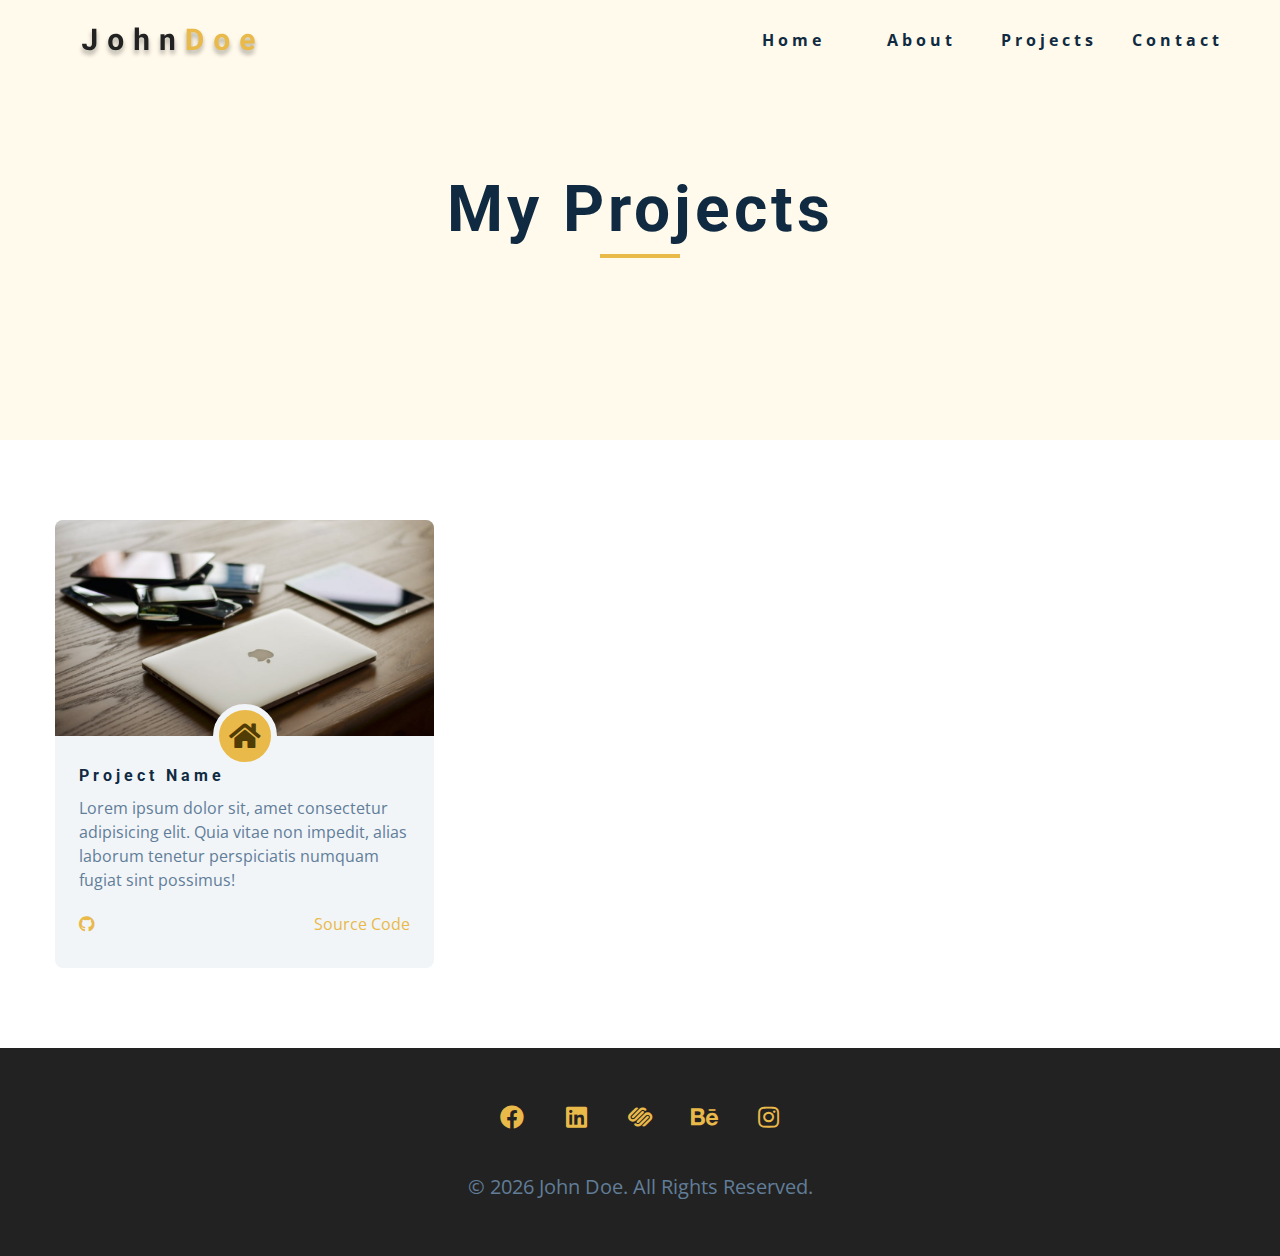
<file: projects.html>
<!DOCTYPE html>
<html lang="en">
  <head>
    <meta charset="UTF-8" />
    <meta name="viewport" content="width=device-width, initial-scale=1.0" />
    <title>John Doe | Projects</title>
    <link rel="stylesheet" href="./fontawesome-free-5.12.1-web/css/all.min.css" />
    <!-- css -->
    <link rel="stylesheet" href="./css/styles.css" />
  </head>

  <body>
    <!-- navbar -->
    <nav class="nav" id="nav">
      <div class="nav-center">
        <!-- nav header -->
        <div class="nav-header">
          <img src="./images/logo.svg" class="nav-logo" alt="" />
          <button class="nav-btn" id="nav-btn">
            <i class="fas fa-bars"></i>
          </button>
        </div>
        <!-- nav links -->
        <ul class="nav-links">
          <li><a href="index.html">home</a></li>
          <li><a href="about.html">about</a></li>
          <li><a href="projects.html">projects</a></li>
          <li><a href="contact.html">contact</a></li>
        </ul>
      </div>
    </nav>
    <!-- end of navbar -->
    <!-- sidebar -->
    <aside class="sidebar" id="sidebar">
      <div>
        <button id="close-btn" class="close-btn">
          <i class="fas fa-times"></i>
        </button>
        <ul class="sidebar-links">
          <li><a href="index.html">home</a></li>
          <li><a href="about.html">about</a></li>
          <li><a href="projects.html">projects</a></li>
          <li><a href="contact.html">contact</a></li>
        </ul>
        <ul class="social-icons">
          <!-- single item -->
          <li>
            <a href="https://www.twitter.com" class="social-icon">
              <i class="fab fa-facebook"></i>
            </a>
          </li>
          <!-- end of single item -->
          <!-- single item -->
          <li>
            <a href="https://www.twitter.com" class="social-icon">
              <i class="fab fa-linkedin"></i>
            </a>
          </li>
          <!-- end of single item -->
          <!-- single item -->
          <li>
            <a href="https://www.twitter.com" class="social-icon">
              <i class="fab fa-squarespace"></i>
            </a>
          </li>
          <!-- end of single item -->
          <!-- single item -->
          <li>
            <a href="https://www.twitter.com" class="social-icon">
              <i class="fab fa-behance"></i>
            </a>
          </li>
          <!-- end of single item -->
          <!-- single item -->
          <li>
            <a href="https://www.twitter.com" class="social-icon">
              <i class="fab fa-instagram"></i>
            </a>
          </li>
          <!-- end of single item -->
        </ul>
      </div>
    </aside>
    <!-- end of sidebar -->

    <!-- ############## -->
    <!-- ############## -->
    <!-- ############## -->
    <!-- ############## -->
    <header class="projects-hero">
      <!-- section title -->
      <div class="section-title">
        <h1>my projects</h1>
        <div class="underline"></div>
      </div>
      <!-- end of section title -->
    </header>
    <section class="section">
      <div class="section-center projects-page-center">
        <!-- single project -->
        <article class="single-project">
          <div class="project-container">
            <img src="./images/project-1.jpeg" alt="single project" />
            <a href="index.html" class="project-icon"><i class="fas fa-home"></i></a>
          </div>
          <div class="project-details">
            <h4>project name</h4>
            <p>
              Lorem ipsum dolor sit, amet consectetur adipisicing elit. Quia vitae non impedit, alias laborum tenetur
              perspiciatis numquam fugiat sint possimus!
            </p>
            <div class="project-footer">
              <span><i class="fab fa-github"></i></span>
              <a href="index.html">source code</a>
            </div>
          </div>
        </article>
        <!-- end of single project -->
      </div>
    </section>
    <!-- ############## -->
    <!-- ############## -->
    <!-- ############## -->
    <!-- ############## -->

    <!-- footer -->
    <footer class="footer">
      <ul class="social-icons">
        <!-- single item -->
        <li>
          <a href="https://www.twitter.com" class="social-icon">
            <i class="fab fa-facebook"></i>
          </a>
        </li>
        <!-- end of single item -->
        <!-- single item -->
        <li>
          <a href="https://www.twitter.com" class="social-icon">
            <i class="fab fa-linkedin"></i>
          </a>
        </li>
        <!-- end of single item -->
        <!-- single item -->
        <li>
          <a href="https://www.twitter.com" class="social-icon">
            <i class="fab fa-squarespace"></i>
          </a>
        </li>
        <!-- end of single item -->
        <!-- single item -->
        <li>
          <a href="https://www.twitter.com" class="social-icon">
            <i class="fab fa-behance"></i>
          </a>
        </li>
        <!-- end of single item -->
        <!-- single item -->
        <li>
          <a href="https://www.twitter.com" class="social-icon">
            <i class="fab fa-instagram"></i>
          </a>
        </li>
        <!-- end of single item -->
      </ul>

      <p>&copy; <span id="date"></span> John Doe. All rights reserved.</p>
    </footer>
    <script src="./js/app.js"></script>
  </body>
</html>
</file>
<file: css/styles.css>
/*
=============== 
Fonts
===============
*/
@import url('https://fonts.googleapis.com/css?family=Open+Sans|Roboto:400,700&display=swap');

/*
=============== 
Variables
===============
*/

:root {
  /* dark shades of primary color*/
  --clr-primary-1: hsl(43, 86%, 17%);
  --clr-primary-2: hsl(43, 77%, 27%);
  --clr-primary-3: hsl(43, 72%, 37%);
  --clr-primary-4: hsl(42, 63%, 48%);
  /* primary/main color */
  --clr-primary-5: hsl(42, 78%, 60%);
  /* lighter shades of primary color */
  --clr-primary-6: hsl(43, 89%, 70%);
  --clr-primary-7: hsl(43, 90%, 76%);
  --clr-primary-8: hsl(45, 86%, 81%);
  --clr-primary-9: hsl(45, 90%, 88%);
  --clr-primary-10: hsl(45, 100%, 96%);
  /* darkest grey - used for headings */
  --clr-grey-1: hsl(209, 61%, 16%);
  --clr-grey-2: hsl(211, 39%, 23%);
  --clr-grey-3: hsl(209, 34%, 30%);
  --clr-grey-4: hsl(209, 28%, 39%);
  /* grey used for paragraphs */
  --clr-grey-5: hsl(210, 22%, 49%);
  --clr-grey-6: hsl(209, 23%, 60%);
  --clr-grey-7: hsl(211, 27%, 70%);
  --clr-grey-8: hsl(210, 31%, 80%);
  --clr-grey-9: hsl(212, 33%, 89%);
  --clr-grey-10: hsl(210, 36%, 96%);
  --clr-white: #fff;
  --ff-primary: 'Roboto', sans-serif;
  --ff-secondary: 'Open Sans', sans-serif;
  --transition: all 0.3s linear;
  --spacing: 0.25rem;
  --radius: 0.5rem;
  --light-shadow: 0 5px 15px rgba(0, 0, 0, 0.1);
  --dark-shadow: 0 5px 15px rgba(0, 0, 0, 0.2);
  --max-width: 1170px;
  --navbar-height: 5rem;
  --footer-height: 13rem;
}
/*
=============== 
Global Styles
===============
*/

*,
::after,
::before {
  margin: 0;
  padding: 0;
  box-sizing: border-box;
}
body {
  font-family: var(--ff-secondary);
  background: var(--clr-white);
  color: var(--clr-grey-1);
  line-height: 1.5;
  font-size: 0.875rem;
}
ul {
  list-style-type: none;
}
a {
  text-decoration: none;
}
img:not(.nav-logo) {
  width: 100%;
  display: block;
}

h1,
h2,
h3,
h4 {
  letter-spacing: var(--spacing);
  text-transform: capitalize;
  line-height: 1.25;
  margin-bottom: 0.75rem;
  font-family: var(--ff-primary);
}
h1 {
  font-size: 3rem;
}
h2 {
  font-size: 2rem;
}
h3 {
  font-size: 1.25rem;
}
h4 {
  font-size: 0.875rem;
}
p {
  margin-bottom: 1.25rem;
  color: var(--clr-grey-5);
}
@media screen and (min-width: 800px) {
  h1 {
    font-size: 4rem;
  }
  h2 {
    font-size: 2.5rem;
  }
  h3 {
    font-size: 1.75rem;
  }
  h4 {
    font-size: 1rem;
  }
  body {
    font-size: 1rem;
  }
  h1,
  h2,
  h3,
  h4 {
    line-height: 1;
  }
}
/*  global classes */

.btn {
  text-transform: uppercase;
  background: var(--clr-primary-5);
  color: var(--clr-primary-1);
  padding: 0.375rem 0.75rem;
  letter-spacing: var(--spacing);
  display: inline-block;
  font-weight: 700;
  transition: var(--transition);
  font-size: 0.875rem;
  border: 2px solid transparent;
  cursor: pointer;
  box-shadow: 0 1px 3px rgba(0, 0, 0, 0.2);
  border-radius: var(--radius);
}
.btn:hover {
  color: var(--clr-primary-1);
  background: var(--clr-primary-7);
}
/* section */
.section {
  padding: 5rem 0;
}

.section-center {
  width: 90vw;
  margin: 0 auto;
  max-width: 1170px;
}
@media screen and (min-width: 992px) {
  .section-center {
    width: 95vw;
  }
}
/* added during recording */
.underline {
  width: 5rem;
  height: 0.25rem;
  margin-bottom: 1.25rem;
  background: var(--clr-primary-5);
  margin-right: auto;
  margin-left: auto;
}
.section-photo {
  max-width: 25rem;
  max-height: 30rem;
  -o-object-fit: cover;
  object-fit: cover;
  border-radius: var(--radius);
  position: relative;
}
.section-title {
  margin-bottom: 4rem;
  text-align: center;
}
.bg-grey {
  background: var(--clr-grey-10);
}
/*
=============== 
Navbar
===============
*/
.nav-links {
  display: none;
}
.nav {
  height: var(--navbar-height);
  padding: 1rem;
  display: grid;
  align-items: center;
  transition: var(--transition);
}
.nav-center {
  width: 100%;
  max-width: 1170px;
  margin: 0 auto;
}
.nav-header {
  display: grid;
  grid-template-columns: auto 1fr;
  align-items: center;
}
.nav-btn {
  background: transparent;
  border: transparent;
  color: var(--clr-primary-5);
  font-size: 2rem;
  cursor: pointer;
  justify-self: end;
}

@media screen and (min-width: 768px) {
  .nav {
    background: var(--clr-primary-10);
  }
  .nav-btn {
    display: none;
  }
  .nav-links {
    display: grid;
    grid-template-columns: repeat(4, 1fr);
    justify-items: center;
    -moz-column-gap: 2rem;
    column-gap: 2rem;
    justify-self: end;
  }
  .nav-links a {
    text-transform: capitalize;
    color: var(--clr-grey-1);
    font-weight: bold;
    letter-spacing: var(--spacing);
    transition: var(--transition);
  }
  .nav-links a:hover {
    color: var(--clr-primary-5);
  }
  .nav-center {
    display: grid;
    grid-template-columns: auto 1fr;
    align-items: center;
  }
}
/* fixed navbar */
.navbar-fixed {
  position: fixed;
  top: 0;
  width: 100%;
  background: var(--clr-white);
  z-index: 2;
  box-shadow: var(--light-shadow);
}

/*
=============== 
Sidebar
===============
*/
.sidebar {
  position: fixed;
  top: 0;
  left: 0;
  width: 100%;
  height: 100%;
  background: var(--clr-grey-10);
  z-index: 4;
  display: grid;
  /* justify-content: center;
  align-content: center; */
  place-items: center;
  transition: var(--transition);
  transform: translateX(-100%);
}
.show-sidebar {
  transform: translateX(0);
}
.sidebar-links {
  text-align: center;
}
.sidebar-links a {
  font-size: 2rem;
  text-transform: capitalize;
  transition: var(--transition);
  color: var(--clr-grey-5);
  letter-spacing: var(--spacing);
  display: inline-block;
  margin-bottom: 1.5rem;
}
.sidebar-links a:hover {
  color: var(--clr-primary-5);
}
.social-icons {
  display: grid;
  grid-template-columns: repeat(5, 1fr);
  margin-top: 3rem;
  width: 20rem;
  justify-items: center;
}
.social-icon {
  font-size: 1.5rem;
  color: var(--clr-grey-1);
  transition: var(--transition);
}
.social-icon:hover {
  color: var(--clr-primary-5);
}
.close-btn {
  position: absolute;
  top: 1rem;
  right: 1rem;
  font-size: 3rem;
  background: transparent;
  border: transparent;
  transition: var(--transition);
  color: #bb2525;
  cursor: pointer;
}
.close-btn:hover {
  color: #e66b6b;
}
/*
=============== 
Hero
===============
*/
/* underline added to globals */
.hero .underline {
  margin-bottom: 0.5rem;
  margin-left: 0;
}
.hero-img {
  display: none;
}
.hero {
  background: var(--clr-primary-10);
}
.hero-center {
  min-height: calc(100vh - var(--navbar-height));
  display: grid;
  place-items: center;
}
.hero-info h4 {
  color: var(--clr-grey-5);
}
.hero-icons {
  justify-items: flex-start;
}
.hero-btn {
  margin-top: 1.25rem;
}
@media screen and (min-width: 992px) {
  .hero-img {
    display: block;
    position: relative;
  }
  .hero-center {
    grid-template-columns: 1fr 1fr;
  }
  .hero-img::before,
  .about-img::before {
    content: '';
    position: absolute;
    width: 100%;
    height: 100%;
    border: 0.25rem solid var(--clr-primary-5);
    top: 2rem;
    right: -2rem;
    border-radius: var(--radius);
  }
}
/*
=============== 
About
===============
*/
/* section title added to globals */
.about-title {
  text-align: left;
  margin-bottom: 2rem;
}
.about-title .underline {
  margin-left: 0;
}
.about-center {
  display: grid;
  gap: 3rem 2rem;
}
.about-img {
  justify-self: center;
}
@media screen and (min-width: 992px) {
  .about-center {
    grid-template-columns: 1fr 1fr;
  }
  .about-img {
    position: relative;
  }
  .about-img::before {
    left: -2rem;
  }
  .about-info {
    align-self: center;
  }
}
/*
=============== 
Services
===============
*/
/* small screen layout setup */
/* bg-grey in globals */
.service {
  background: var(--clr-white);
  padding: 3rem 1.5rem;
  margin-bottom: 2rem;
  border-radius: var(--radius);
  text-align: center;
  transition: var(--transition);
}
.service-icon {
  font-size: 2rem;
  margin-bottom: 1.5rem;
}
.service .underline {
  width: 3rem;
  height: 0.12rem;
  transition: var(--transition);
}
.service p {
  transition: var(--transition);
}
.service:hover {
  background: var(--clr-primary-5);
  color: var(--clr-white);
}
.service:hover p {
  color: var(--clr-white);
}
.service:hover .underline {
  background: var(--clr-white);
}
@media screen and (min-width: 676px) {
  .services-center {
    display: grid;
    grid-template-columns: 1fr 1fr;
    -moz-column-gap: 2rem;
    column-gap: 2rem;
  }
}
@media screen and (min-width: 992px) {
  .services-center {
    grid-template-columns: 1fr 1fr 1fr;
  }
}
/*
=============== 
Projects
===============
*/
.projects-text {
  width: 85vw;
  max-width: 30rem;
  margin: 0 auto;
}
.project {
  position: relative;
  background: var(--clr-primary-5);
  border-radius: var(--radius);
  margin-bottom: 2rem;
}
.project-info {
  text-align: center;
  color: var(--clr-white);
  position: absolute;
  top: 50%;
  left: 50%;
  transform: translate(-50%, -50%);
  transition: var(--transition);
  opacity: 0;
}
.project-info p {
  text-transform: capitalize;
  color: var(--clr-white);
}
.project:hover .project-info {
  opacity: 1;
}
.project-img {
  transition: var(--transition);
  border-radius: var(--radius);
  height: 15rem;
  -o-object-fit: cover;
  object-fit: cover;
}
.project:hover .project-img {
  opacity: 0.1;
}
.project::after {
  content: '';
  position: absolute;
  top: 0;
  left: 0;
  width: 100%;
  height: 100%;
  border: 0.25rem solid var(--clr-white);
  border-radius: var(--radius);
  transition: var(--transition);
  opacity: 0;
}
.project:hover::after {
  opacity: 1;
  transform: scale(0.8);
}
@media screen and (min-width: 676px) {
  .projects-center {
    display: grid;
    grid-template-columns: 1fr 1fr;
    -moz-column-gap: 2rem;
    column-gap: 2rem;
  }
}
@media screen and (min-width: 992px) {
  .projects-center {
    grid-template-columns: repeat(3, 1fr);
  }
}
@media screen and (min-width: 1170px) {
  .project-img,
  .project {
    height: 100%;
  }
  .project-1 {
    grid-area: a;
  }
  .project-2 {
    grid-area: b;
  }
  .project-3 {
    grid-area: c;
  }
  .project-4 {
    grid-area: d;
  }
  .projects-center {
    grid-template-rows: 200px 200px;
    gap: 1rem;
    grid-template-areas:
      'b a a'
      'b c d';
  }
}
/*
=============== 
Connect
===============
*/
.connect {
  min-height: 40vh;
  position: relative;
  padding: 10rem 0 5rem 0;
  margin: 5rem 0;
  display: grid;
  place-items: center;
  -webkit-clip-path: polygon(50% 0%, 50% 0, 100% 10%, 100% 90%, 50% 100%, 50% 100%, 0% 90%, 0% 10%);
  clip-path: polygon(50% 0%, 50% 0, 100% 10%, 100% 90%, 50% 100%, 50% 100%, 0% 90%, 0% 10%);
}
.video-container {
  position: absolute;
  top: 0;
  left: 0;
  width: 100%;
  height: 100%;
  -o-object-fit: cover;
  object-fit: cover;
  z-index: -2;
}
.connect::after {
  content: '';
  position: absolute;
  top: 0;
  left: 0;
  height: 100%;
  width: 100%;
  background: var(--clr-white);
  opacity: 0.7;
  z-index: -1;
}
.video-banner .section-title {
  margin-bottom: 2rem;
}
.video-text {
  max-width: 30rem;
}
.video-banner {
  background: var(--clr-primary-10);
  padding: 3rem 5rem 12rem 5rem;
  text-align: center;
  -webkit-clip-path: polygon(0% 0%, 100% 0%, 100% 75%, 75% 75%, 75% 100%, 50% 75%, 0% 75%);
  clip-path: polygon(0% 0%, 100% 0%, 100% 75%, 75% 75%, 75% 100%, 50% 75%, 0% 75%);
}

/*
=============== 
Skills
===============
*/
@media screen and (min-width: 768px) {
  .skills-center {
    display: grid;
    grid-template-columns: 1fr 1fr;
    -moz-column-gap: 2rem;
    column-gap: 2rem;
  }
}
.skills {
  background: var(--clr-primary-9);
}
.skills h3 {
  margin: 1.5rem 0;
  color: var(--clr-primary-1);
}
.skill {
  margin-bottom: 1.25rem;
}
.skill p {
  margin-bottom: 0.5rem;
  text-transform: capitalize;
  color: var(--clr-primary-1);
}
.skill-container {
  position: relative;
  background: var(--clr-white);
  height: 1rem;
  width: 100%;
  border-radius: var(--radius);
}
.skill-value {
  position: absolute;
  top: 0;
  left: 0;
  background: var(--clr-primary-5);
  height: 100%;
  width: 50%;
  border-radius: var(--radius);
}
.value-70 {
  width: 70%;
}
.value-80 {
  width: 80%;
}
.skill-text {
  position: absolute;
  top: -2rem;
  left: 50%;
  transform: translateX(-50%);
}
.skill-text-70 {
  left: 70%;
}
.skill-text-80 {
  left: 80%;
}
/*
=============== 
Timeline
===============
*/
.timeline-center {
  width: 80%;
  max-width: 40rem;
}
.timeline-item {
  margin: 0;
  padding: 4rem 2rem;
  position: relative;
}
.timeline-item::before {
  content: '';
  position: absolute;
  border: 5px double var(--clr-primary-5);
  width: 50%;
  box-sizing: content-box;
}
.timeline p {
  margin-bottom: 0;
}
/* Setting the border of left, top, bottom */
.timeline-item:nth-child(even)::before {
  left: -2.5px;
  top: -2.5px;
  bottom: -2.5px;
  border-right-width: 0;
  border-radius: 2rem 0 0 2rem;
}
/* Setting the border of right, top, bottom */
.timeline-item:nth-child(odd)::before {
  right: -2.5px;
  top: -2.5px;
  bottom: -2.5px;
  border-left-width: 0;
  border-radius: 0 50px 50px 0;
}
.timeline-item:first-child::before {
  top: 50%;
  border-top: 0;
  border-top-right-radius: 0;
}
.timeline-item:last-child::before {
  border-bottom: 0;
  border-bottom-left-radius: 0;
}
.timeline-item:nth-child(even) {
  padding-right: 2rem;
}
.timeline-item:nth-child(odd) {
  padding-left: 2rem;
}
.number {
  position: absolute;
  top: 50%;
  transform: translate(-50%, -50%);
  margin-bottom: 0;
  background: var(--clr-primary-5);
  width: 2rem;
  height: 2rem;
  border-radius: 100%;
  display: grid;
  place-items: center;
  color: var(--clr-primary-1);
  font-weight: bold;
}
.timeline-item:nth-child(even) .number {
  left: 0;
}
.timeline-item:nth-child(odd) .number {
  left: 100%;
}
/*
=============== 
Blog
===============
*/
.blog {
  background: var(--clr-grey-10);
}
.card {
  position: relative;
  height: 27rem;
  perspective: 1500px;
}
.card-side {
  -webkit-backface-visibility: hidden;
  backface-visibility: hidden;
  transition: all 1s linear;
  position: absolute;
  top: 0;
  left: 0;
  width: 100%;
  height: 100%;
  border-radius: var(--radius);
}
.card-front {
  background: var(--clr-white);
}
.card-back {
  background: var(--clr-primary-10);
  transform: rotateY(180deg);
  display: grid;
  place-items: center;
}
.card:hover .card-front {
  transform: rotateY(-180deg);
}
.card:hover .card-back {
  transform: rotateY(0);
}
.card-info {
  padding: 1rem 1.5rem;
}
.card-front img {
  height: 13rem;
  -o-object-fit: cover;
  object-fit: cover;
  border-top-left-radius: var(--radius);
  border-top-right-radius: var(--radius);
}
.card-footer {
  display: grid;
  grid-template-columns: auto 1fr;
  align-items: center;
}
.card-footer img {
  width: 2rem;
  height: 2rem;
  -o-object-fit: cover;
  object-fit: cover;
  border-radius: 50%;
}
.card-footer p {
  margin-bottom: 0;
  text-transform: uppercase;
  justify-self: end;
  color: var(--clr-primary-5);
  font-size: 0.85rem;
}
.blog-center {
  display: grid;
  grid-template-columns: repeat(auto-fill, minmax(330px, 1fr));
  gap: 3rem 1rem;
}
/*
=============== 
Footer
===============
*/
.footer {
  padding-bottom: 2rem;
  background: #222;
  display: grid;
  place-items: center;
  height: var(--footer-height);
}
.footer .social-icons {
  margin-bottom: 2rem;
}
.footer .social-icon {
  color: var(--clr-primary-5);
}
.footer .social-icon:hover {
  color: var(--clr-primary-10);
}
.footer p {
  font-size: 1.25rem;
  text-transform: capitalize;
}
/*
=============== 
Single Page
===============
*/
.single-page {
  background: var(--clr-primary-10);
  min-height: calc(100vh - var(--navbar-height) - var(--footer-height));
}
.page-info {
  max-width: 700px;
}
.page-info a {
  text-transform: uppercase;
  color: var(--clr-primary-5);
  transition: var(--transition);
}
.page-info a:hover {
  color: var(--clr-primary-1);
}

/*
=============== 
Products Page
===============
*/
.projects-hero {
  height: 40vh;
  background: var(--clr-primary-10);
  display: grid;
  place-items: center;
}
.project-hero .section-title {
  margin-bottom: 0;
}
.single-project {
  background: var(--clr-grey-10);
  border-radius: var(--radius);
}
.project-container img {
  border-top-left-radius: var(--radius);
  border-top-right-radius: var(--radius);
}
.project-container {
  position: relative;
}
.project-icon {
  position: absolute;
  font-size: 1.75rem;
  bottom: 0;
  left: 50%;
  transform: translate(-50%, 50%);
  width: 4rem;
  height: 4rem;
  display: grid;
  place-items: center;
  background: var(--clr-primary-5);
  border-radius: 50%;
  color: var(--clr-primary-1);
  border: 0.375rem solid var(--clr-grey-10);
}
.project-details {
  padding: 2rem 1.5rem;
}
.project-footer {
  display: grid;
  grid-template-columns: 1fr 1fr;
  color: var(--clr-primary-5);
}
.project-footer a {
  color: var(--clr-primary-5);
  text-transform: capitalize;
  transition: var(--transition);
  justify-self: end;
}
.projects-page-center {
  display: grid;
  grid-template-columns: repeat(auto-fill, minmax(330px, 1fr));
  gap: 3rem 1rem;
}
</file>
